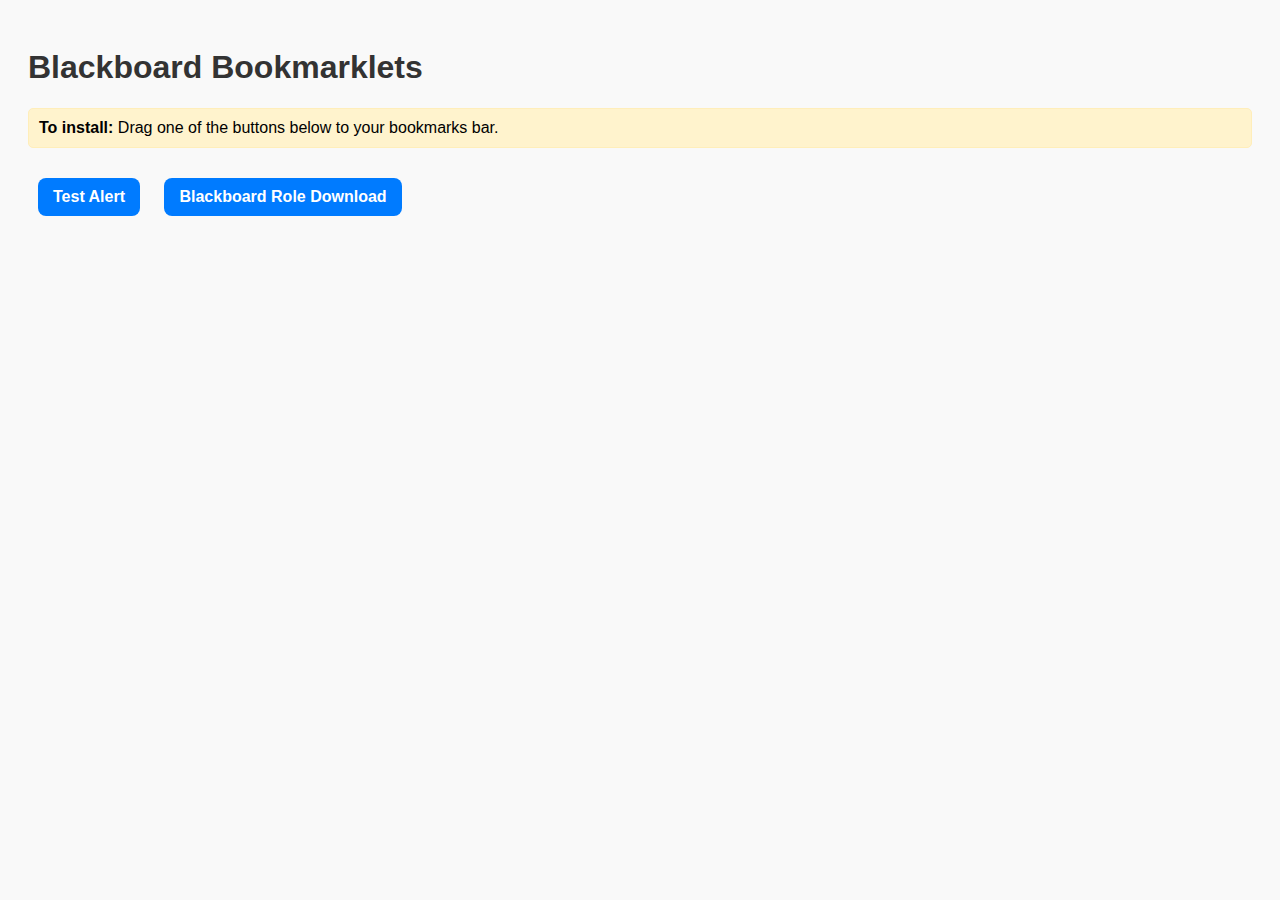
<file: index.html>
<!DOCTYPE html>
<html lang="en">
<head>
  <meta charset="UTF-8">
  <title>Blackboard Bookmarklets</title>
  <style>
    body { font-family: Arial, sans-serif; padding: 20px; background: #f9f9f9; }
    h1 { color: #333; }
    .bookmarklet {
      display: inline-block;
      padding: 10px 15px;
      margin: 10px;
      background: #007bff;
      color: white;
      border-radius: 8px;
      text-decoration: none;
      font-weight: bold;
      cursor: grab;
    }
    .bookmarklet:hover {
      background: #0056b3;
    }
    .instructions {
      background: #fff3cd;
      padding: 10px;
      border: 1px solid #ffeeba;
      border-radius: 5px;
      margin-bottom: 20px;
    }
  </style>
</head>
<body>
  <h1>Blackboard Bookmarklets</h1>
  <div class="instructions">
    <strong>To install:</strong> Drag one of the buttons below to your bookmarks bar.
  </div>

  <!-- Example Bookmarklet Link -->
  <a class="bookmarklet" href="javascript:(function(){alert('Hello from Blackboard!');})();">
    Test Alert
  </a>

  <a class="bookmarklet" href="javascript:(function(){fetch('https://raw.githubusercontent.com/jkelley-blackboard/blackboard-bookmarklets/main/role_download/blackboard_role_download_bookmarklet.js').then(r=>r.text()).then(eval);})();">
    Blackboard Role Download
  </a>

</body>
</html>
</file>
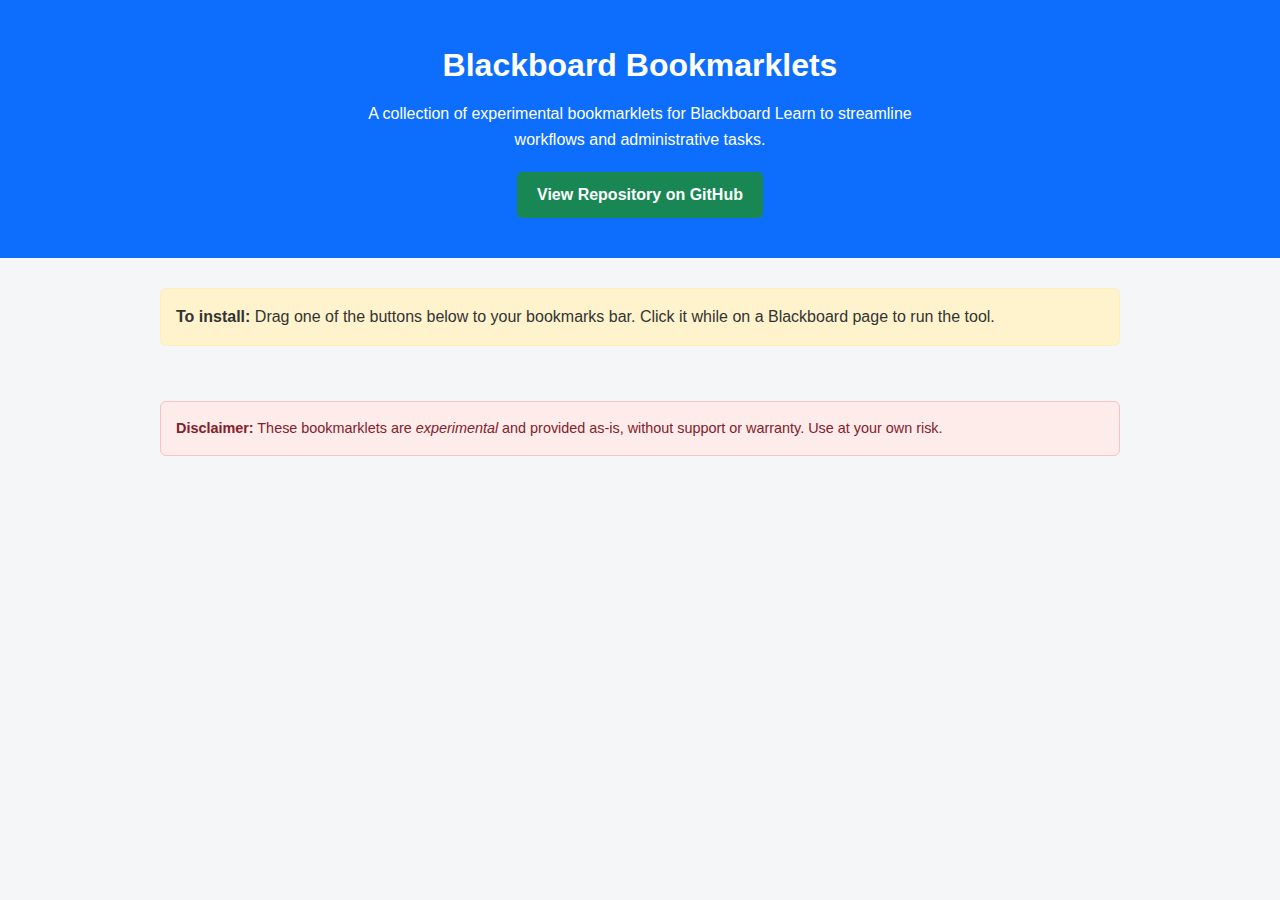
<file: docs/index.html>
<!DOCTYPE html>
<html lang="en">
<head>
  <meta charset="UTF-8">
  <meta name="viewport" content="width=device-width, initial-scale=1.0">
  <title>Blackboard Bookmarklets</title>
  <style>
    /* Reset and basics */
    * { box-sizing: border-box; margin: 0; padding: 0; }
    body { font-family: 'Segoe UI', Tahoma, Geneva, Verdana, sans-serif; background: #f4f6f8; color: #333; line-height: 1.6; }

    header {
      background: #0d6efd;
      color: white;
      padding: 40px 20px;
      text-align: center;
    }
    header h1 { font-size: 2rem; margin-bottom: 10px; }
    header p { font-size: 1rem; max-width: 600px; margin: 0 auto 10px; }
    header a { display: inline-block; margin-top: 10px; padding: 10px 20px; background: #198754; color: white; border-radius: 5px; text-decoration: none; font-weight: bold; }
    header a:hover { background: #146c43; }

    main { padding: 30px 20px; max-width: 1000px; margin: 0 auto; }

    .instructions {
      background: #fff3cd;
      border: 1px solid #ffeeba;
      border-radius: 6px;
      padding: 15px;
      margin-bottom: 25px;
      font-size: 1rem;
    }

    .grid {
      display: grid;
      grid-template-columns: repeat(auto-fit, minmax(200px, 1fr));
      gap: 15px;
    }

    .bookmarklet {
      display: inline-block;
      padding: 15px;
      text-align: center;
      background: #0d6efd;
      color: white;
      border-radius: 8px;
      font-weight: bold;
      text-decoration: none;
      transition: background 0.3s, transform 0.2s;
      cursor: grab;
      word-break: break-word;
    }
    .bookmarklet:hover {
      background: #084298;
      transform: translateY(-3px);
    }

    .disclaimer {
      background: #fdecea;
      color: #842029;
      border: 1px solid #f5c2c7;
      border-radius: 6px;
      padding: 15px;
      margin-top: 30px;
      font-size: 0.9rem;
    }

    footer {
      text-align: center;
      font-size: 0.85rem;
      color: #666;
      margin: 40px 0 20px;
    }
  </style>
</head>
<body>

  <header>
    <h1>Blackboard Bookmarklets</h1>
    <p>A collection of experimental bookmarklets for Blackboard Learn to streamline workflows and administrative tasks.</p>
    <a href="https://github.com/jkelley-blackboard/blackboard-bookmarklets" target="_blank">View Repository on GitHub</a>
  </header>

  <main>
    <div class="instructions">
      <strong>To install:</strong> Drag one of the buttons below to your bookmarks bar. Click it while on a Blackboard page to run the tool.
    </div>

    <div class="grid" id="links">
      <!-- Bookmarklet buttons will be generated here -->
    </div>

    <div class="disclaimer">
      <strong>Disclaimer:</strong> These bookmarklets are <em>experimental</em> and provided as-is, without support or warranty. Use at your own risk.
    </div>
  </main>


  <script>
    const repoUser = "jkelley-blackboard";
    const repoName = "blackboard-bookmarklets";
    const branch = "main";

    const bookmarklets = [
      {
        name: "Blackboard Role Compare",
        path: "role_compare/blackboard_role_compare_bookmarklet.min.bm.js"
      },
      {
        name: "Blackboard Role Download",
        path: "role_download/blackboard_role_download_bookmarklet.min.bm.js"
      },
      {
        name: "Analytics ID Hover",
        path: "analytics_hover/analytics_hover_bookmarklet.min.bm.js"
      }
    ];

    const container = document.getElementById("links");

    // Fetch each bookmarklet file and embed its contents into href
    bookmarklets.forEach(bm => {
      const rawUrl = `https://raw.githubusercontent.com/${repoUser}/${repoName}/${branch}/${bm.path}`;

      fetch(rawUrl)
        .then(res => {
          if (!res.ok) throw new Error(`Failed to fetch ${bm.name}`);
          return res.text();
        })
        .then(code => {
          const href = `javascript:${code.trim()}`;
          const link = document.createElement("a");
          link.className = "bookmarklet";
          link.href = href;
          link.textContent = bm.name;
          container.appendChild(link);
        })
        .catch(err => console.error("Error loading bookmarklet:", bm.name, err));
    });
  </script>
</body>
</html>
</file>
